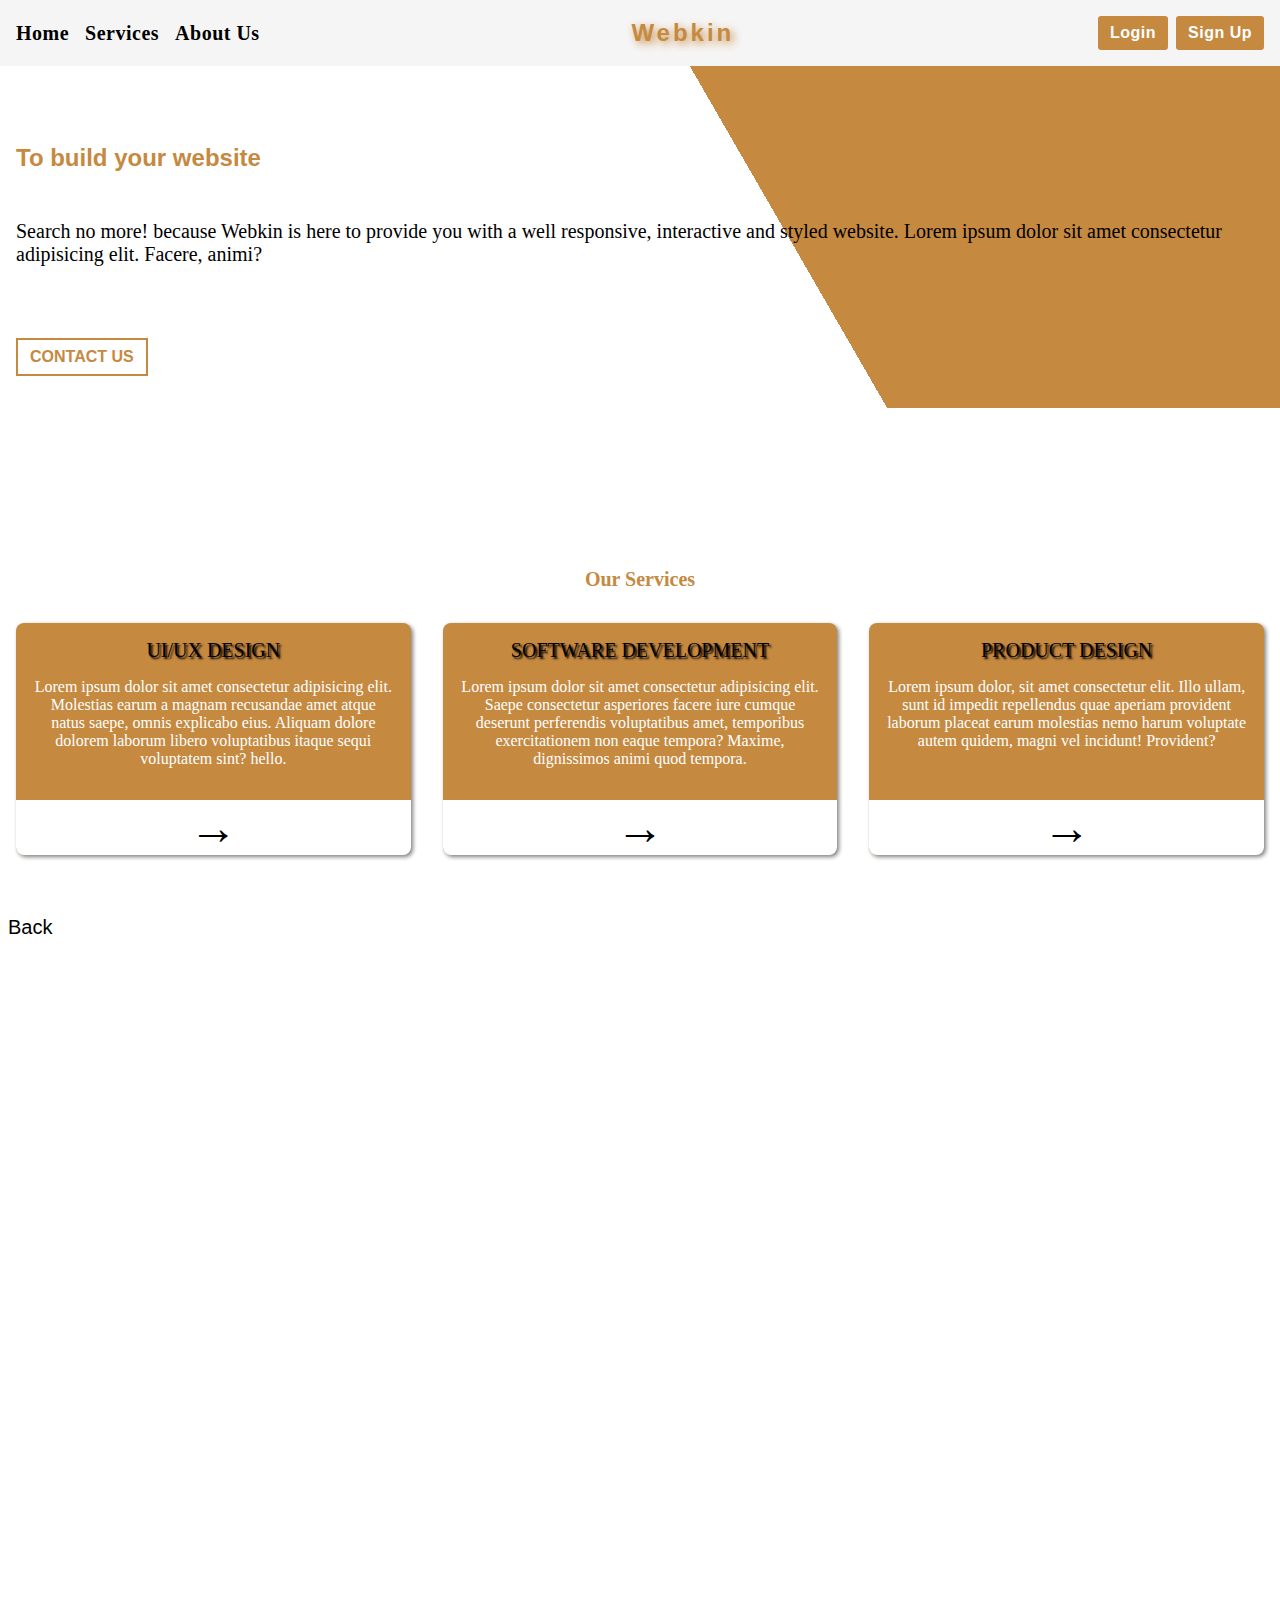
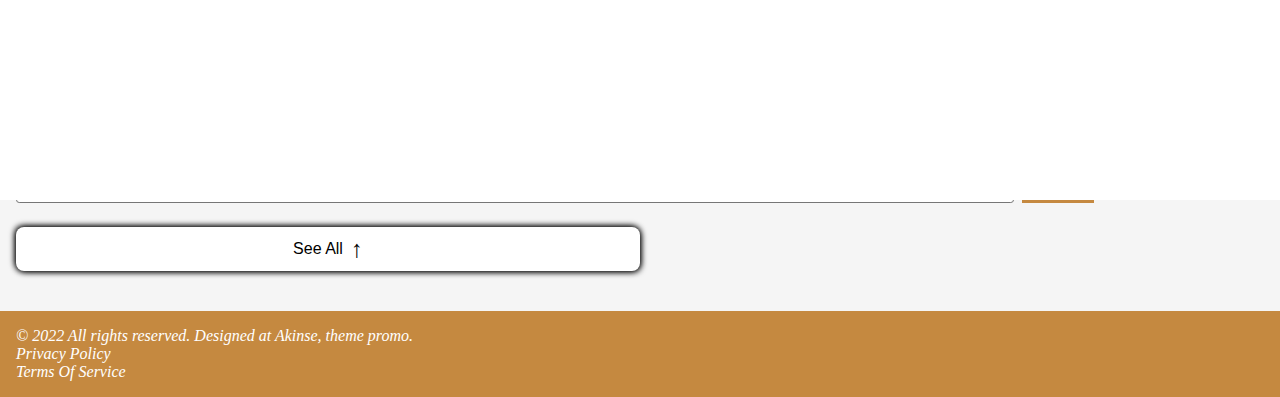
<file: index.html>
<!DOCTYPE html>
<html lang="en">

<head>
  <meta charset="UTF-8" />
  <meta name="viewport" content="width=device-width, initial-scale=1.0" />
  <meta name="description"
    content="This is a website which renders technical solutions like your web and graphics design ">
  <meta name="keywords" content="grahic design, website development">
  <meta http-equiv="Content-Type" content="text/html;charset=UTF-8">
  <link rel="stylesheet" href="style.css">
  <link rel="stylesheet" href="https://cdnjs.cloudflare.com/ajax/libs/font-awesome/6.2.1/css/all.min.css"
    integrity="sha512-MV7K8+y+gLIBoVD59lQIYicR65iaqukzvf/nwasF0nqhPay5w/9lJmVM2hMDcnK1OnMGCdVK+iQrJ7lzPJQd1w=="
    crossorigin="anonymous" referrerpolicy="no-referrer" />
  <title>Webkin</title>
</head>

<body>
  <div>
    <header>
      <ul id="menus">
        <li class="menu-list"><a href="#">Home <i class="fa-solid fa-ellipsis-vertical"></i></a></li>
        <li class="menu-list"><a href="#total-div">Services <i class="fa-solid fa-ellipsis-vertical"></i></a></li>
        <li class="menu-list"><a href="">About Us <i class="fa-solid fa-ellipsis-vertical"></i></a></li>
      </ul>

      <h1 id="page-head">Webkin</h1>

      <div class="in-div">
        <a href="login/login_page.html"><button class="sign-btn" id="log-btn">Login</button></a>
        <a href="signUp/sign_up.html"><button class="sign-btn" id="sig-btn">Sign Up</button></a>
      </div>
    </header>



    <section class="sections" id="body-sec">
      <div style="margin: 0; padding: 0;">
        <h2 id="intro">To build your website</h2>
        <p id="intro-text">Search no more! because Webkin is here to provide you with a well responsive, interactive and
          styled website. Lorem ipsum dolor sit amet consectetur adipisicing elit. Facere, animi?
        </p>
        <a href="#info-div"><button id="con-btn">CONTACT US</button></a>
      </div>
    </section>



    <div class="sections">
      <h1 class="topics">Our Services</h1>
      <div id="total-div">

        <div class="div-item">
          <div class="ser-div">
            <p class="ser-head">UI/UX DESIGN</p>
            <p class="ser-text">
              Lorem ipsum dolor sit amet consectetur adipisicing elit. Molestias earum a magnam recusandae amet atque
              natus saepe, omnis explicabo eius. Aliquam dolore dolorem laborum libero voluptatibus itaque sequi
              voluptatem sint? hello.
            </p>
          </div>
          <div class="arr-btn">&RightArrow;</div>
        </div>

        <div class="div-item">
          <div class="ser-div">
            <p class="ser-head">SOFTWARE DEVELOPMENT</p>
            <p class="ser-text">
              Lorem ipsum dolor sit amet consectetur adipisicing elit. Saepe consectetur asperiores facere iure cumque
              deserunt perferendis voluptatibus amet, temporibus exercitationem non eaque tempora? Maxime, dignissimos
              animi quod tempora.
            </p>
          </div>
          <div class="arr-btn">&RightArrow;</div>
        </div>

        <div class="div-item">
          <div class="ser-div">
            <p class="ser-head">PRODUCT DESIGN</p>
            <p class="ser-text">
              Lorem ipsum dolor, sit amet consectetur elit. Illo ullam, sunt id impedit repellendus quae aperiam
              provident laborum placeat earum molestias nemo harum voluptate autem quidem, magni vel incidunt!
              Provident?
            </p>
          </div>
          <div class="arr-btn">&RightArrow;</div>
        </div>

      </div>
    </div>


    <div class="sections">
      <div id="info-div">
        <h1 class="topics">Contact Us</h1>
        <p class="top-text">Fill in your details and service you would like Webkin to render to you </p>
        <div id="ser-info">
          <form action="">
            <input type="text" name="fname" placeholder="Name (required)" class="infos" id="info1" autocomplete="on"
              required>
            <br>
            <input type="number" name="phone-no" placeholder="Phone" class="infos" id="info2" autocomplete="on"
              required>
            <br>
            <input type="email" name="email" placeholder="E-mail" class="infos" id="info3" autocomplete="on" required>
            <br>
            <input type="text" name="service" placeholder="Service Required" class="infos" id="info4" autocomplete="on"
              required>
            <br>
            <input type="text" name="details" placeholder="Message" class="infos" id="mess-det"><br>

          </form>
          <button id="sub-btn" class="in-btn">SUBMIT</button>
        </div>
      </div>
    </div>
    <div id="pop-div">
      <img src="icons/loading-gif.gif" id="loader">
      <div id="pop-sent">
        <h1 id="conHead">Message Sent!</h1>
        <p id="con-text"></p>
        <button id="return-btn">OK</button>
      </div>
    </div>


    <div>
      <div id="review-sec">
        <h1 class="topics">Customer Reviews</h1>
        <p class="top-text">Please share your experience's with our audience on the service Webkin renders</p>
        <div style="display: flex;">
          <textarea class="text-area" name="" placeholder="COMMENT" id="comment-sec" cols="90" rows="10"></textarea>
          <button id="rev-btn" class="in-btn" style="align-self: flex-end;">POST</button>
        </div>

        <div id="cus-rev">

        </div>

        <div>
          <button id="see-btn">See All <span>&UpArrow;</span> </button>
        </div>
      </div>
    </div>

    <div id="see-all">
      <button id="back-btn">Back</button>
      <div id="see-com">

      </div>
    </div>

    <footer id="last-page">
      <p>&copy; 2022 All rights reserved. Designed at Akinse, theme promo.</p>
      <p>Privacy Policy</p>
      <p>Terms Of Service</p>
    </footer>
  </div>

  <script src="index.js"></script>
</body>

</html>
</file>
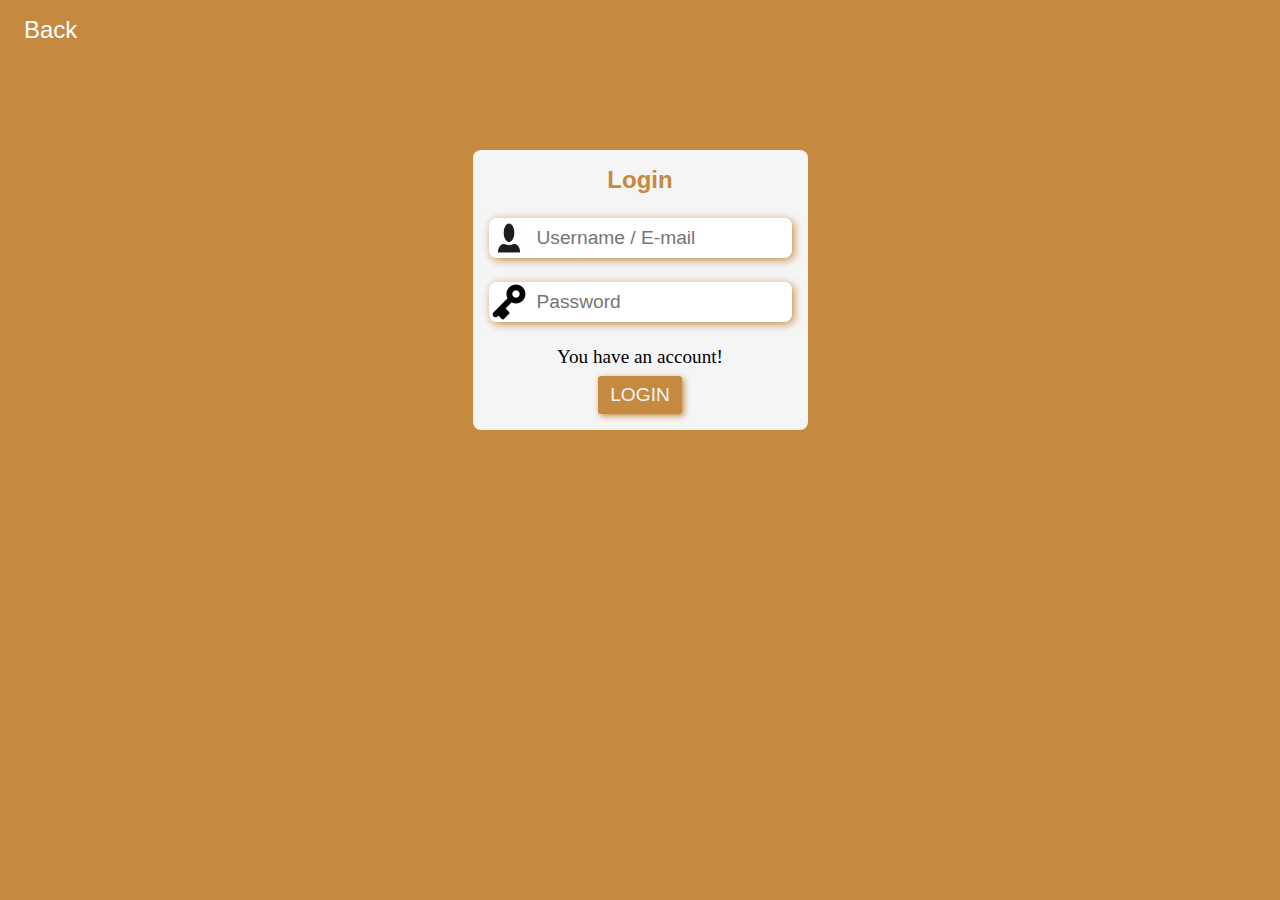
<file: login_page.html>
<!DOCTYPE html>
<html lang="en">
<head>
    <meta charset="UTF-8" />
    <meta name="viewport" content="width=device-width, initial-scale=1.0" />
    <link rel="stylesheet" href="https://cdnjs.cloudflare.com/ajax/libs/font-awesome/6.2.0/css/all.min.css" integrity="sha512-xh6O/CkQoPOWDdYTDqeRdPCVd1SpvCA9XXcUnZS2FmJNp1coAFzvtCN9BmamE+4aHK8yyUHUSCcJHgXloTyT2A==" crossorigin="anonymous" referrerpolicy="no-referrer" />
    <link rel="stylesheet" href="login_page.css">
    <title>Akinse Login</title>
</head>
<script>
      function retBack() {
            window.history.back()
      }
</script>
<body>
      <button style="background: none; border: none;" onclick="retBack()"> <span id="back-btn">Back</span></button>
 
      <div id="body">
            <div id="login-div">
                  <h1 id="log-top">Login</h1>
      
                  <div class="log-det">
                        <img src="unknown.jpeg" class="logos" alt="">
                        <input type="text" class="inputs" id="user-name" placeholder="Username / E-mail" autocomplete="on">
                  </div>
                  <div class="log-det">
                        <img src="key.png" class="logos" alt="">
                        <input type="password" class="inputs" placeholder="Password" id="password" autocomplete="on">
                  </div>
      
                  <p class="para">You have an account!</p>
                  
                  <a href="index.html"><button id="log-btn">LOGIN</button></a>
            </div> 
      </div>

</body>
</html>
</file>
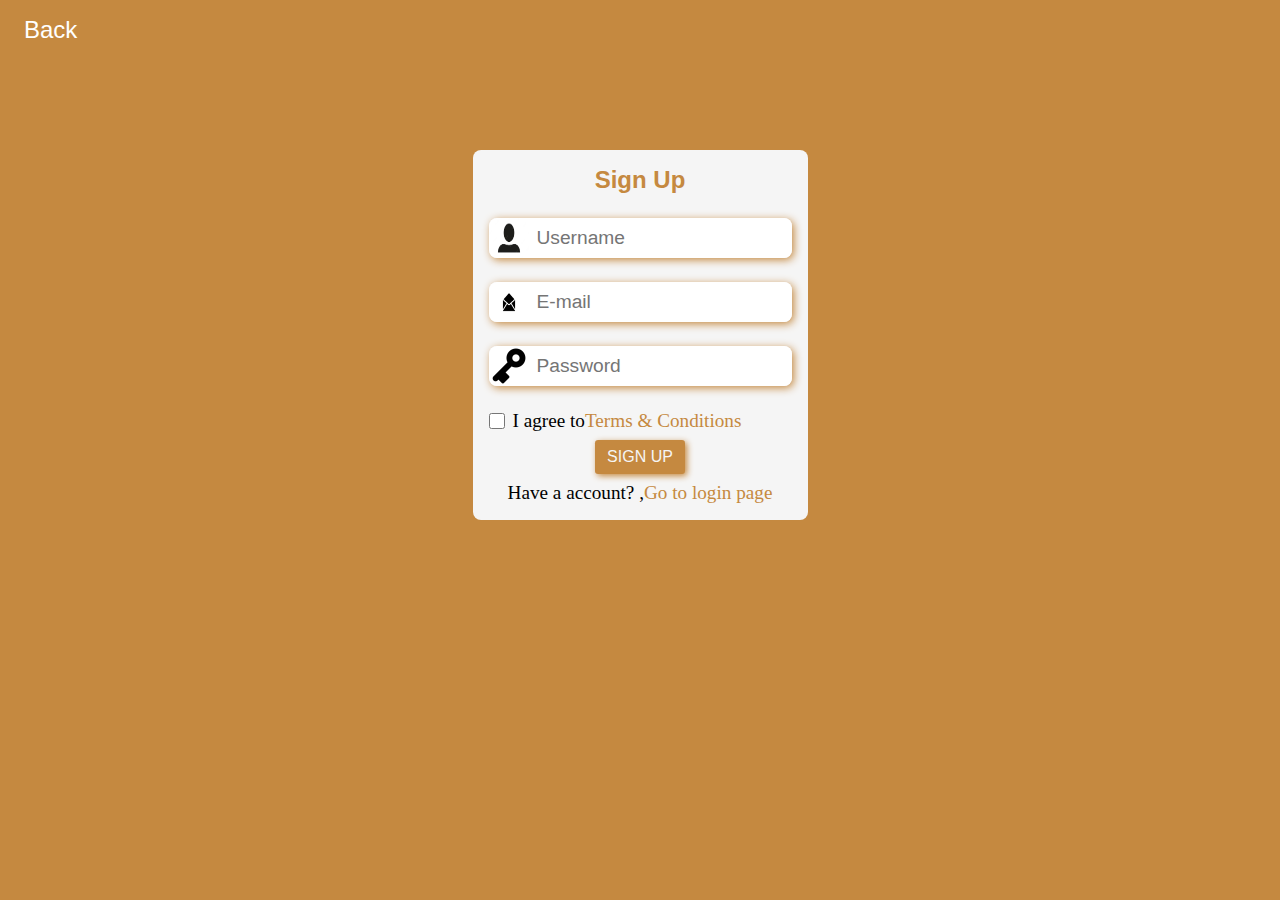
<file: sign_up.html>
<!DOCTYPE html>
<html lang="en">
<head>
    <meta charset="UTF-8">
    <meta http-equiv="X-UA-Compatible" content="IE=edge">
    <meta name="viewport" content="width=device-width, initial-scale=1.0">
    <link rel="stylesheet" href="sign_up.css">
    <title>Akinse Sign_Up</title>
</head>
<script>
    function retBack() {
          window.history.back()
    }
</script>
<body>
    <button onclick="retBack()" style="background: none; border: none;"><span id="back-btn">Back</span></button>

    <div id="body">
        <div id="sign-div">
            <h1 id="sig-top">Sign Up</h1>
    
            <div class="sig-det">
                <img src="unknown.jpeg" class="logos" alt="">
                <input type="text" name="" class="inputs" id="user-name" placeholder="Username" autocomplete="on">
            </div>
        
            <div class="sig-det">
                <img src="email.png" class="logos" alt="">
                <input type="text" id="email" class="inputs" placeholder="E-mail" autocomplete="on">
            </div>
        
            <div class="sig-det">
                <img src="key.png" class="logos" alt="">
                <input type="password" name="" class="inputs" placeholder="Password" id="password" autocomplete="on">
            </div>
        
            <div id="click-div">
                <input type="checkbox" name="" id="click-btn">
                <p class="para">I agree to<a href="" style="color: #c58940; text-decoration: none;">Terms & Conditions</a></p>
            </div>
        
            <a href="index.html"><button type="submit" id="sig-btn">SIGN UP</button></a>
    
            <p class="para1">Have a account? ,<a href="login_page.html" style="color: #c58940; text-decoration: none;">Go to login page</a></p>  
        </div>
    </div>
</body>
</html>
</file>
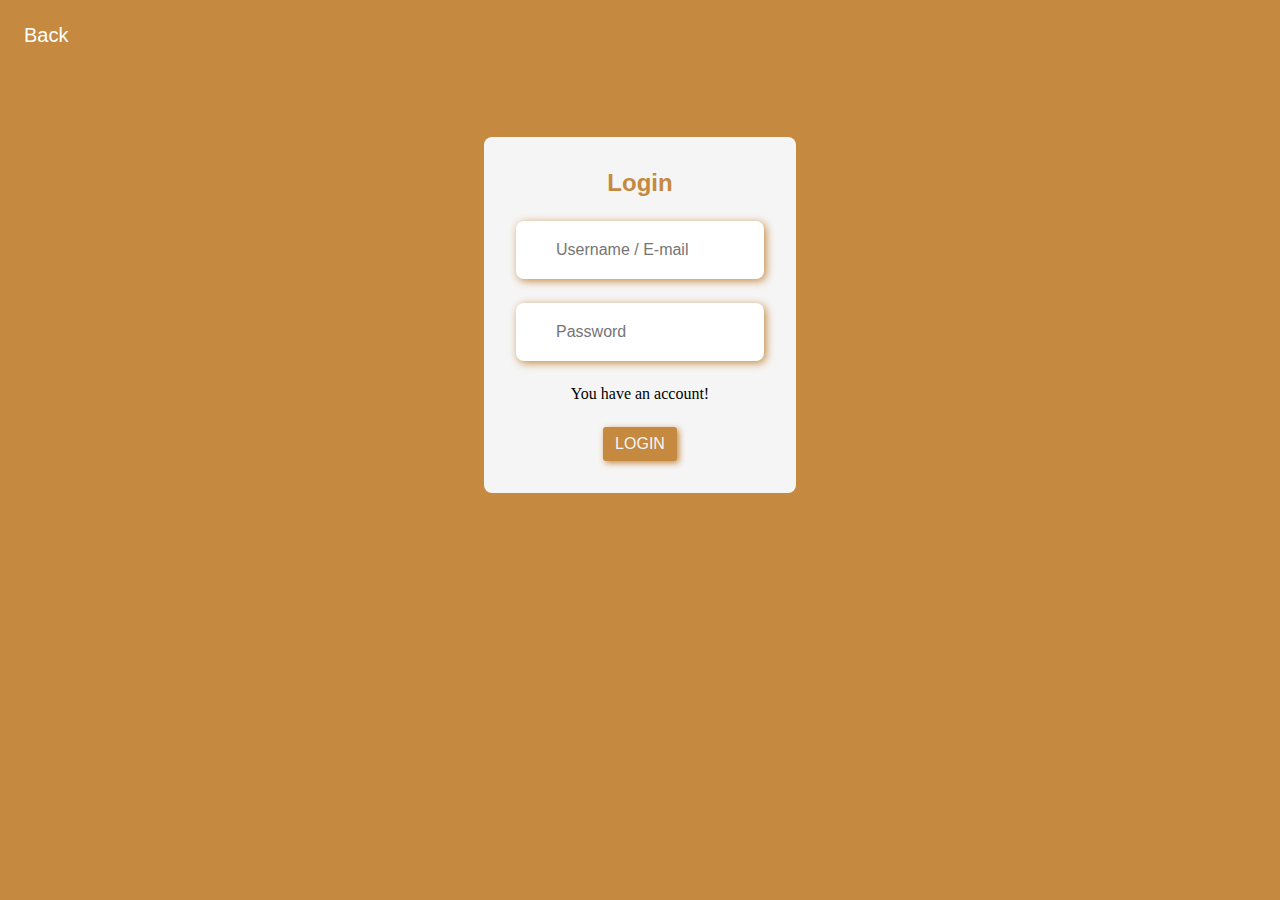
<file: login/login_page.html>
<!DOCTYPE html>
<html lang="en">
<head>
    <meta charset="UTF-8" />
    <meta name="viewport" content="width=device-width, initial-scale=1.0" />
    <link rel="stylesheet" href="https://cdnjs.cloudflare.com/ajax/libs/font-awesome/6.2.0/css/all.min.css" integrity="sha512-xh6O/CkQoPOWDdYTDqeRdPCVd1SpvCA9XXcUnZS2FmJNp1coAFzvtCN9BmamE+4aHK8yyUHUSCcJHgXloTyT2A==" crossorigin="anonymous" referrerpolicy="no-referrer" />
    <link rel="stylesheet" href="login_page.css">
    <title>Akinse Login</title>
</head>
<script>
      function retBack() {
            window.history.back()
      }
</script>
<body>
      <button style="background: none; border: none;" onclick="retBack()"> <span id="back-btn">Back</span></button>
 
      <div id="body">
            <div id="login-div">
                  <h1 id="log-top">Login</h1>
      
                  <div class="log-det">
                        <i class="fa-solid fa-user" style="color: #000000;"></i>
                        <input type="text" class="inputs" id="user-name" placeholder="Username / E-mail" autocomplete="on">
                  </div>
                  <div class="log-det">
                        <i class="fa-solid fa-key" style="color: #000000;"></i>
                        <input type="password" class="inputs" placeholder="Password" id="password" autocomplete="on">
                  </div>
      
                  <p class="para">You have an account!</p>
                  
                  <a href="../index.html"><button id="log-btn">LOGIN</button></a>
            </div> 
      </div>

</body>
</html>
</file>
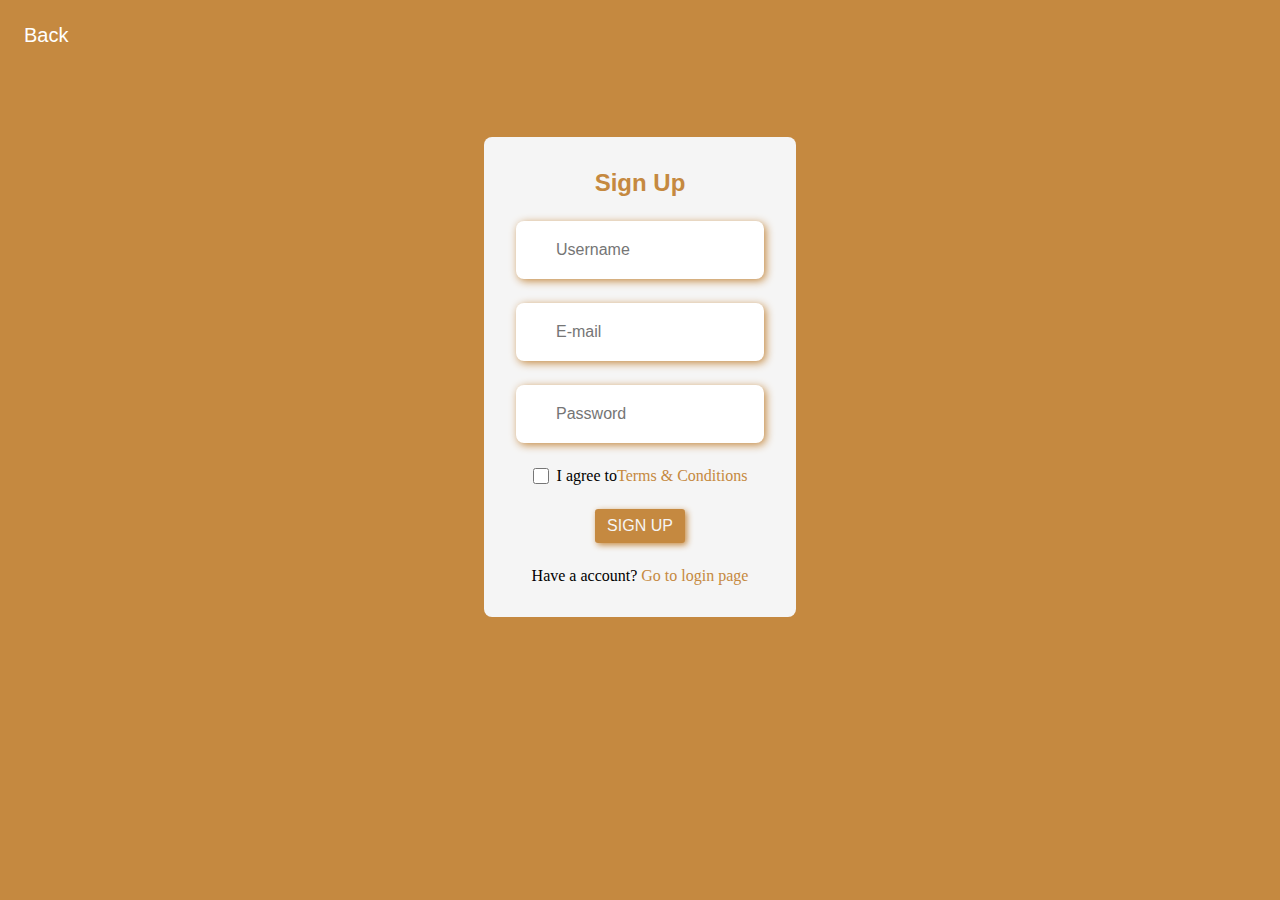
<file: signUp/sign_up.html>
<!DOCTYPE html>
<html lang="en">
<head>
    <meta charset="UTF-8">
    <meta http-equiv="X-UA-Compatible" content="IE=edge">
    <meta name="viewport" content="width=device-width, initial-scale=1.0">
    <link rel="stylesheet" href="https://cdnjs.cloudflare.com/ajax/libs/font-awesome/6.2.0/css/all.min.css" integrity="sha512-xh6O/CkQoPOWDdYTDqeRdPCVd1SpvCA9XXcUnZS2FmJNp1coAFzvtCN9BmamE+4aHK8yyUHUSCcJHgXloTyT2A==" crossorigin="anonymous" referrerpolicy="no-referrer" />
    <link rel="stylesheet" href="sign_up.css"> 
    <title>Akinse Sign_Up</title>
</head>
<script>
    function retBack() {
          window.history.back()
    }
</script>
<body>
    <button onclick="retBack()" style="background: none; border: none;"><span id="back-btn">Back</span></button>

    <div id="body">
        <div id="sign-div">
            <h1 id="sig-top">Sign Up</h1>
    
            <div class="sig-det">
                <i class="fa-solid fa-user" style="color: #000000;"></i>
                <input type="text" name="" class="inputs" id="user-name" placeholder="Username" autocomplete="on">
            </div>
        
            <div class="sig-det">
                <i class="fa-solid fa-envelope" style="color: #000000;"></i>
                <input type="text" id="email" class="inputs" placeholder="E-mail" autocomplete="on">
            </div>
        
            <div class="sig-det">
                <i class="fa-solid fa-key" style="color: #000000;"></i>
                <input type="password" name="" class="inputs" placeholder="Password" id="password" autocomplete="on">
            </div>
        
            <div id="click-div">
                <input type="checkbox" name="" id="click-btn">
                <p class="para">I agree to<a href="" style="color: #c58940; text-decoration: none;">Terms & Conditions</a></p>
            </div>
        
            <a href="../index.html"><button type="submit" id="sig-btn">SIGN UP</button></a>
    
            <p class="para1">Have a account? <a href="../login/login_page.html" style="color: #c58940; text-decoration: none;">Go to login page</a></p>  
        </div>
    </div>
</body>
</html>
</file>
<file: style.css>
*{
    padding: 0;
    margin: 0;
    box-sizing: border-box;
}

header {
    background-color: whitesmoke;
    display: flex;
    align-items: center;
    justify-content: space-between;
    position: fixed;
    top: 0;
    left: 0;
    width: 100%;
}

.menu-list {
    list-style: none;
}

.menu-list a {
    text-decoration: none;
    color: black;
    outline: none;
    font-weight: bold;
    transition: all 200ms linear;
}

.menu-list a:hover {
    color: #c58940;
}
    
#page-head {
    font-family: 'Trebuchet MS', 'Lucida Sans Unicode', 'Lucida Grande', 'Lucida Sans', Arial, sans-serif;
    letter-spacing: 3px;
    color: #c58940;
    font-weight: bold;
    text-shadow: 3px 3px 9px #c58940;
}
.in-div {
    display: flex;
    justify-content: center;
}
    
.sign-btn {
    background-color: #c58940;
    color: white;
    border-radius: 0.2rem;
    cursor: pointer;
    border: hidden;
    font-weight: bold;
    transition: all 300ms linear;
    outline: none;
    letter-spacing: 0.5px;
}

.sign-btn:hover {
    letter-spacing: 1.5px;
}
    
#body-sec {
    margin-top: 4rem; 
    background: linear-gradient(240deg, #c58940 40%, white 30%, white 30%);
}

#intro {
    font-family: Arial, Helvetica, sans-serif; 
    color: #c58940;
}
            
#con-btn {
    background: transparent;
    color: #c58940;
    font-weight: bold;
    transition: all 200ms linear;
    outline: none;
    border: 2px solid #c58940;
    cursor: pointer;
}

#con-btn:hover {
    background-color: #c58940;
    color: white;
}

.topics {
    color: #c58940;
    text-align: center;
    font-weight: bold;
} 

#total-div {
    display: grid;
    justify-content: center;
}

.div-item {
    background-color: #c58940;
    display: flex;
    flex-direction: column;
    box-shadow: 2px 2px 4px gray;
    border-radius: 0.5rem;
    overflow: hidden;
}

.ser-div {
    flex-grow: 1;
}

.ser-head {
    text-shadow: 2px 2px 2px black;
    text-align: center;
}

.ser-text {
    color: white;
    text-align: center;
    margin: 0;
}

.arr-btn {
    font-size: 3rem;
    text-align: center; 
    color: black; 
    font-weight: bold;
    transition: all 200ms linear;
    cursor: pointer;
    outline: none;
    margin: 0;
    background-color: white;
}

.arr-btn:hover {
    color: #c58940;
}
    
.infos {
    outline: none;
    border: 1px solid black;
}

#mess-det {
    width: 80%;
}

.in-btn {
    border: 2px solid #c58940;
    background-color: #c58940;
    color: white;
    font-weight: lighter;
    cursor: pointer;
} 

#pop-div {
    width: 100%;
    height: 100vh;
    position: fixed;
    top: 0;
    background-color: rgba(204, 196, 196, 0.5);
    display: none;
    opacity: 0;
}

#pop-div.open-pop {
    display: block;
    opacity: 1;
}

#loader {
    background-color: transparent;
    position: absolute;
    top: 50%;
    left: 50%;
    transform: translate(-50%, -50%);
}

#loader.open-loader {
    display: none;
}

#pop-sent {
    background-color: whitesmoke;
    position: absolute;
    top: 50%;
    left: 50%;
    transform: translate(-50%, -50%);
    color: black;
    box-shadow: 1px 1px 6px black, -1px -1px 6px black;
    height: fit-content;
    width: fit-content; 
    text-align: center;
    outline: none;
    display: none;
    padding: 1rem;
}

#pop-sent.open-popSent {
    display: block;
}

#con-text {
    margin: 1rem 0;
}

#pop-sent h1 {
    color: #c58940;
    margin: 0;
}

#pop-sent button {
    width: 100%;
    background-color: #c58940;
    color: white;
    border: 2px solid #c58940;
    outline: none;
}

#review-sec {
    background-color: whitesmoke;
}

.text-area {
    outline: none;
    border-radius: 0.2rem;
    resize: none;
    width: 80%;
}
    
#rev-btn {
    margin-left: 0.5rem;
}
    
#cus-rev {
    height: auto;
    margin: 0.5rem 0;
}

#rev-img {
    border-radius: 50%; 
    border: 2px solid black;
}

.comm-box {
    display: flex; 
    margin: 0.5rem 0;
}

.comm-box:first-child {
    margin-top: 0;
}

.comm-box:last-child {
    margin-bottom: 0;
}

.rev-box {
    border: none;
    background-color: rgb(211, 209, 209);
    border-radius: 0.2rem; 
    word-break: keep-all; 
    width: 100%; 
    height: auto; 
    margin: 0 0.5rem; 
}

.time-box {
    align-self: flex-end; 
}
    
#see-btn {
    background-color: white;
    color: black;
    box-shadow: 1px 1px 6px black, -1px -1px 6px black;
    width: 50%;
    border: none;
    display: flex;
    justify-content: center;
    align-items: center;
    outline: none;
    border-radius: 0.5rem;
    cursor: pointer;
}

#see-btn span {
    margin-left: 0.5rem;
    font-weight: bolder; 
}

#see-all {
    background-color: white;
    height: 100vh;
    width: 100%;
    position: fixed;
    top: 100%;
    overflow-y: auto;
}

#see-all.open-com {
    top: 0;
    animation: showcase 200ms linear 1 forwards;
}

@keyframes showcase {
    0% {top: 100%;}
    100% {top: 0}
}

#back-btn {
    background-color: white;
    color: black;
    border: none;
    outline: none;
    position: fixed;
    width: 100%;
    text-align: start;
    cursor: pointer;
}
    
#last-page {
    background-color: #c58940;
    color: white;
    display: grid;
    align-content: center;
    font-style: italic;
} 





@media all and (max-width: 767px) {

    header {
        padding: 0.5rem;
    }

    #menus a {
        letter-spacing: 0.5px;
    }

    .menu-list a {
        font-size: 1rem;
    }

    #page-head {
        font-size: 1.25rem;
    }

    .sign-btn {
        padding: 0.25rem 0.5rem 0.25rem 0.5rem;
        margin-left: 0.5rem;
        font-size: 0.75rem;
    }
    
    .sections {
        padding: 0 0.5rem;
        margin: 7.5rem 0;
    }

    #body-sec {
        padding: 4rem 0.5rem 2rem 0.5rem;
    }

    #intro {
        font-size: 1.25rem;
    }

    #intro-text {
        font-size: 1rem;
        margin: 2rem 0;
    }

    #con-btn {
        border: 2px solid #c58940;
        padding: 0.25rem 0.5rem 0.25rem 0.5rem;
        font-size: 0.75rem;
        margin: 1rem 0 0 0;
    }

    #con-btn:hover {
        letter-spacing: 0.3px;
    }
        
    .topics {
        font-size: 1rem;
        margin-bottom: 1.5rem;
    }
  
    .top-text {
        margin: 0.25rem  0;
        font-size: 0.75rem;
    }

    #total-div {
        grid-template-rows: 1fr 1fr 1fr;
        gap: 1rem 0;
    }

    .ser-div {
        padding: 0.5rem;
    }

    .ser-head {
        font-size: 1rem;
        margin-bottom: 0.5rem;
    }

    .ser-text {
        font-size: 0.75rem;
    }

    .arr-btn {
        font-size: 2rem;
    }

    .infos {
        font-size: 0.75rem;
        margin: 0.25rem 0;
        padding: 0.25rem;
    }
    
    #mess-det {
        padding: 0.5rem 0.25rem;
    }

    #sub-btn {
        margin: 0.25rem 0;
        font-size: 0.75rem;
    }

    #conHead {
        font-size: 1rem;
    }

    #con-text {
        font-size: 0.75rem;
    }

    #return-btn {
        font-size: 0.75rem;
        padding: 0.25rem 0;
    }

    .in-btn {
        padding: 0.25rem 0.5rem 0.25rem 0.5rem;
        font-size: 0.75rem;
    }

    #loader {
        width: 5rem;
    }

    #review-sec {
        padding: 0.5rem;
    }
    
    .text-area {
        font-size: 0.75rem;
        padding: 0.25rem;
        height: 5rem;
    }

    #rev-img {
        width: 2rem; 
        height: 2rem; 
    }

    .rev-box {
        padding: 0.25rem; 
        font-size: 0.75rem;
    }

    .time-box {
        font-size: 0.75rem;
    }

    #see-btn {
        margin: 1rem 0;
        font-size: 0.75rem;
        padding: 0.25rem 0.5rem 0.25rem 0.5rem;
    }

    #see-btn span {
        font-size: 1rem; 
    }

    #see-com {
        padding: 0 0.5rem;
        margin: 3rem 0 0.5rem 0;
    }

    #back-btn {
        font-size: 1rem;
        padding: 1rem 0.5rem 0.5rem 0.5rem;
    }

    #last-page {
        padding: 0.5rem;
        font-size: 0.75rem;
    }
}



@media all and (max-width: 1023px) and (min-width: 768px) {
    header {
        padding: 1rem;
    }

    #menus {
        display: flex;
    }

    #menus a {
        letter-spacing: 0.5px;
        font-size: 1.5rem;
        margin-right: 1rem;
    }

    #page-head {
        font-size: 2rem;
    }

    .sign-btn {
        padding: 0.5rem 0.75rem 0.5rem 0.75rem;
        margin-left: 0.5rem;
        font-size: 1rem;
    }
        
    .sections {
        padding: 0 1rem;
        margin: 10rem 0;
    }

    #body-sec {
        padding: 6rem 1rem 3rem 1rem;
    }

    #intro {
        font-size: 2rem;
    }

    #intro-text {
        font-size: 1.5rem;
        margin: 3rem 0;
    }

    #con-btn {
        padding: 0.5rem 0.75rem 0.5rem 0.75rem;
        font-size: 1rem;
        margin: 1.5rem 0 0 0;
    }

    #con-btn:hover {
        letter-spacing: 0.5px;
    }
        
    .topics {
        font-size: 1.5rem;
        margin-bottom: 2.5rem;
    }

    .top-text {
        font-size: 1rem;
        margin: 0.5rem 0;
    }
    
    #total-div {
        grid-template-columns: 1fr 1fr;
        gap: 2rem;
    }

    .ser-div {
        padding: 1.5rem;
    }

    .ser-head {
        font-size: 1.5rem;
        margin-bottom: 1.5rem;
    }

    .ser-text {
        font-size: 1rem;
        margin-bottom: 1.5rem;
    }

    .arr-btn {
        font-size: 3.5rem;
    }

    #ser-info {
        margin-left: 2rem;
    }
    
    .infos {
        font-size: 1rem;
        margin: 0.5rem 0;
        padding: 0.5rem;
    }
    
    #mess-det {
        padding: 0.75rem 0.5rem;
    }

    #sub-btn {
        margin: 0.5rem 0;
    }

    .in-btn {
        padding: 0.5rem 0.75rem 0.5rem 0.75rem;
        font-size: 1rem;
    }

    #loader {
        width: 10rem;
    }

    #pop-sent h1 {
        font-size: 1.5rem;
    }
 
    #con-text {
        font-size: 1rem;
    }

    #pop-sent button {
        padding: 0.5rem 0;
        font-size: 1rem;
    }
    
    #review-sec {
        padding: 1rem;
    }
    
    .text-area {
        font-size: 1rem;
        padding: 0.5rem;
        height: 10rem;
    }

    #rev-img {
        width: 3rem; 
        height: 3rem; 
    }
    
    .rev-box {
        padding: 0.5rem; 
        font-size: 1rem;
    }
    
    .time-box {
        font-size: 1rem;
    }

    #see-btn {
        margin: 1.5rem 0;
        font-size: 1rem;
        padding: 0.5rem 0.75rem 0.5rem 0.75rem;
    }

    #see-btn span {
        font-size: 1.5rem; 
    }

    #see-com {
        padding: 0 1rem;
        margin: 5rem 0 1rem 0;
    }

    #back-btn {
        font-size: 1.5rem;
        padding: 1.5rem 1rem 1rem 1rem;
    }

    #last-page {
        padding: 1rem;
        font-size: 1rem;
    }
      
} 




@media all and (min-width: 1024px) { 

    header {
        padding: 1rem;
    }

    #menus {
        display: flex;
    }

    #menus a {
        letter-spacing: 0.5px;
        font-size: 1.25rem;
        margin-right: 1rem;
    }

    #page-head {
        font-size: 1.5rem;
    }

    .sign-btn {
        padding: 0.5rem 0.75rem 0.5rem 0.75rem;
        margin-left: 0.5rem;
        font-size: 1rem;
    }
            
    .sections {
        padding: 0 1rem;
        margin: 10rem 0;
    }

    #body-sec {
        padding: 5rem 1rem 2rem 1rem;
    }

    #intro {
        font-size: 1.5rem;
    }

    #intro-text {
        font-size: 1.25rem;
        margin: 3rem 0;
    }

    #con-btn {
        padding: 0.5rem 0.75rem 0.5rem 0.75rem;
        font-size: 1rem;
        margin: 1.5rem 0 0 0;
    }

    #con-btn:hover {
        letter-spacing: 0.5px;
    }

    .topics {
        font-size: 1.25rem;
        margin-bottom: 2rem;
    }

    .top-text {
        font-size: 1rem;
        margin: 0.5rem 0;
    }
    
    #total-div {
        grid-template-columns: 1fr 1fr 1fr;
        gap: 0 2rem;
    }

    .ser-div {
        padding: 1rem;
    }

    .ser-head {
        font-size: 1.25rem;
        margin-bottom: 1rem;
    }

    .ser-text {
        font-size: 1rem;
        margin-bottom: 1rem;
    }

    .arr-btn {
        font-size: 3rem;
    }

    #ser-info {
        margin-left: 5rem;
    }
    
    .infos {
        font-size: 1rem;
        margin: 0.5rem 0;
        padding: 0.5rem;
    }
    
    #mess-det {
        padding: 0.75rem 0.5rem;
    }

    #sub-btn {
        margin: 0.5rem 0;
    }

    .in-btn {
        padding: 0.5rem 0.75rem 0.5rem 0.75rem;
        font-size: 1rem;
    }

    #loader {
        width: 8rem;
    }

    #pop-sent h1 {
        font-size: 1.25rem;
    }
 
    #con-text {
        font-size: 1rem;
    }

    #pop-sent button {
        padding: 0.25rem 0;
        font-size: 1rem;
    }

    #review-sec {
        padding: 1rem;
    }
    
    .text-area {
        font-size: 1rem;
        padding: 0.5rem;
        height: 8rem;
    }

    #rev-img {
        width: 2rem; 
        height: 2rem; 
    }
    
    .rev-box {
        padding: 0.5rem; 
        font-size: 1rem;
    }
    
    .time-box {
        font-size: 1rem;
    }

    #see-btn {
        margin: 1.5rem 0;
        font-size: 1rem;
        padding: 0.5rem 0.75rem 0.5rem 0.75rem;
    }

    #see-btn span {
        font-size: 1.5rem; 
    }

    #see-com {
        padding: 0 0.5rem;
        margin: 4rem 0 0.5rem 0;
    }

    #back-btn {
        font-size: 1.25rem;
        padding: 1rem 0.5rem;
    }

    #last-page {
        padding: 1rem;
        font-size: 1rem;
    }
}
</file>
<file: login_page.css>
*{
    padding: 0;
    margin: 0;
    box-sizing: border-box;
}

body {
    background-color: #c58940;
}

#body {
    display: grid;
    justify-content: center;
    align-content: center;
}
    
#back-btn {
    transition: all 200ms linear;
    background-color: #c58940; 
    color: white;
    outline: none;  
    border: none; 
    cursor: pointer;
}
    
#back-btn:hover {
    letter-spacing: 3px;
}

#log-top {
    color: #c58940;
    font-weight: bold;
    font-family: 'Trebuchet MS', 'Lucida Sans Unicode', 'Lucida Grande', 'Lucida Sans', Arial, sans-serif;
}   

#login-div {
    background-color: whitesmoke;
    width: fit-content;
    height: fit-content;
    border-radius: 0.5rem;
    text-align: center;
}

.log-det {
    display: flex;
    width: fit-content;
    border: hidden;
    border-radius: 0.5rem;
    box-shadow: 2px 2px 8px #c58940;
}

.logos {
    border-radius: 0.5rem 0 0 0.5rem;
}
 
.inputs {
    border: hidden;
    border-radius: 0 0.5rem 0.5rem 0;
    outline: none;
}

#log-btn {
    background: #c58940;
    color: whitesmoke;
    border: none;
    border-radius: 0.2rem; 
    cursor: pointer;
    transition: all 200ms linear;
    outline: none;
    box-shadow: 2px 2px 6px #c58940;
}

#log-btn:hover {
    transform: scale(1.05, 1.05);
}




@media all and (max-width: 767px) {

    body {
        padding: 0.5rem;
    }

    #back-btn {
        font-size: 1.5rem;
        margin: 1rem;
    }

    #login-div {
        margin: 1.5rem 0;
        padding: 1rem;
    }

    #log-top {
        margin: 0 0 1rem 0;
        font-size: 1.5rem;
    }

    .log-det {
        margin: 1rem 0;
    }

    .logos {
        height: 2.5rem;
        width: 2.5rem;
    }

    .inputs {
        padding: 0.25rem;
        font-size: 1.2rem;
    }

    .para {
        font-size: 1.2rem;
        margin-bottom: 0.5rem;
    }

    #log-btn {
        font-size: 1rem;
        padding: 0.5rem 0.75rem 0.5rem 0.75rem;
    }
}




@media all and (min-width:768px) and (max-width: 1023px) {

    body {
        padding: 1rem;
    }

    #body {
        margin-top: 5vh;
    }

    #back-btn {
        font-size: 2rem;
        margin: 1rem;
    }

    #login-div {
        margin: 2rem 0;
        padding: 2rem;
    }

    #log-top {
        margin: 0 0 1rem 0;
        font-size: 2rem;
    }

    .log-det {
        margin: 2rem 0;
    }

    .logos {
        height: 3rem;
        width: 3rem;
    }

    .inputs {
        padding: 0.5rem;
        font-size: 1.5rem;
    }

    .para {
        font-size: 2rem;
        margin-bottom: 1rem;
    }

    #log-btn {
        font-size: 1.5rem;
        padding: 0.75rem 1rem 0.75rem 1rem;
    }
}




@media all and (min-width: 1024px) {
    body {
        padding: 1rem;
    }

    #body {
        margin-top: 10vh;
    }

    #back-btn {
        font-size: 1.5rem;
        margin: 0.5rem;
    }

    #login-div {
        margin: 1rem 0;
        padding: 1rem;
    }

    #log-top {
        margin: 0 0 1rem 0;
        font-size: 1.5rem;
    }

    .log-det {
        margin: 1.5rem 0;
    }

    .logos {
        height: 2.5rem;
        width: 2.5rem;
    }

    .inputs {
        padding: 0.5rem;
        font-size: 1.2rem;
    }

    .para {
        font-size: 1.2rem;
        margin-bottom: 0.5rem;
    }

    #log-btn {
        font-size: 1.2rem;
        padding: 0.5rem 0.75rem 0.5rem 0.75rem;
    }
}
</file>
<file: sign_up.css>
*{
    padding: 0;
    margin: 0;
    box-sizing: border-box;
}

body {
    background-color: #c58940;
}
    
#body {
    display: grid;
    justify-content: center;
    align-items: center;
}

#back-btn {
    transition: all 200ms linear;
    background-color: #c58940; 
    color: white;
    outline: none;  
    border: none; 
    cursor: pointer;
}
    
#back-btn:hover {
    letter-spacing: 3px;
}
   
#sig-top {
    color: #c58940;
    font-weight: bold;
    font-family: 'Trebuchet MS', 'Lucida Sans Unicode', 'Lucida Grande', 'Lucida Sans', Arial, sans-serif;
}

#sign-div {
    background-color: whitesmoke;
    width: fit-content;
    height: fit-content;
    border-radius: 0.5rem;
    text-align: center;
}
    
.sig-det {
    display: flex;
    width: fit-content;
    border: hidden;
    border-radius: 0.5rem;
    box-shadow: 2px 2px 8px #c58940;
}

.logos {
    border-radius: 0.5rem 0 0 0.5rem;
}
 
.inputs {
    border: hidden;
    border-radius: 0 0.5rem 0.5rem 0;
    outline: none;
}

#click-div {
    display: flex;
}

#click-btn {
    accent-color: #c58940;
    outline: none;
}

#sig-btn {
    background: #c58940;
    color: whitesmoke;
    border: none;
    border-radius: 0.2rem; 
    cursor: pointer;
    transition: all 200ms linear;
    outline: none;
    box-shadow: 2px 2px 6px #c58940;
}

#sig-btn:hover {
    transform: scale(1.05, 1.05);
}




@media all and (max-width: 767px) {
 
    body {
        padding: 0.5rem;
    }

    #back-btn {
        font-size: 1.5rem;
        margin: 1rem;
    }

    #sign-div {
        margin: 1.5rem 0;
        padding: 1rem;
    }

    #sig-top {
        margin: 0 0 1rem 0;
        font-size: 1.5rem;
    }

    .sig-det {
        margin: 1rem 0;
    }

    .logos {
        height: 2.5rem;
        width: 2.5rem;
    }

    .inputs {
        padding: 0.25rem;
        font-size: 1.2rem;
    }

    #click-div {
        margin-bottom: 0.5rem;
    }

    #click-btn {
        width: 1rem;
        margin-right: 0.25rem;
    }

    .para {
        font-size: 1.2rem;
    }

    #sig-btn {
        font-size: 1rem;
        padding: 0.5rem 0.75rem 0.5rem 0.75rem;
        margin-bottom: 0.5rem;
    }

    .para1 {
        font-size: 1.2rem;
    } 

}




@media all and (min-width: 768px) and (max-width: 1023px) {

    body {
        padding: 1rem;
    }

    #body {
        margin-top: 5vh;
    }

    #back-btn {
        font-size: 2rem;
        margin: 1rem;
    }

    #sign-div {
        margin: 2rem 0;
        padding: 2rem;
    }

    #sig-top {
        margin: 0 0 1rem 0;
        font-size: 2rem;
    }

    .sig-det {
        margin: 2rem 0;
    }

    .logos {
        height: 3rem;
        width: 3rem;
    }

    .inputs {
        padding: 0.5rem;
        font-size: 1.5rem;
        width: 25rem;
    }

    #click-div {
        margin-bottom: 1rem;
    }

    #click-btn {
        width: 1.5rem;
        margin-right: 0.5rem;
    }

    .para {
        font-size: 2rem;
    }

    #sig-btn {
        font-size: 1.5rem;
        padding: 0.75rem 1rem 0.75rem 1rem;
        margin-bottom: 1rem;
    }

    .para1 {
        font-size: 2rem;
    } 
}




@media all and (min-width: 1024px) {

    body {
        padding: 1rem;
    }

    #body {
        margin-top: 10vh;
    }

    #back-btn {
        font-size: 1.5rem;
        margin: 0.5rem;
    }

    #sign-div {
        margin: 1rem 0;
        padding: 1rem;
    }

    #sig-top {
        margin: 0 0 1rem 0;
        font-size: 1.5rem;
    }

    .sig-det {
        margin: 1.5rem 0;
    }

    .logos {
        height: 2.5rem;
        width: 2.5rem;
    }

    .inputs {
        padding: 0.5rem;
        font-size: 1.2rem;
    }

    #click-div {
        margin-bottom: 0.5rem;
    }

    #click-btn {
        width: 1rem;
        margin-right: 0.5rem;
    }

    .para {
        font-size: 1.2rem;
    }

    #sig-btn {
        font-size: 1rem;
        padding: 0.5rem 0.75rem 0.5rem 0.75rem;
        margin-bottom: 0.5rem;
    }

    .para1 {
        font-size: 1.2rem;
    } 
}
</file>
<file: login/login_page.css>
*{
    padding: 0;
    margin: 0;
    box-sizing: border-box;
}

body {
    background-color: #c58940;
}

#body {
    display: flex;
    justify-content: center;
}
    
#back-btn {
    background-color: #c58940; 
    color: white;
    outline: none;  
    border: none; 
    cursor: pointer;
}

#log-top {
    color: #c58940;
    font-weight: bold;
    font-family: 'Trebuchet MS', 'Lucida Sans Unicode', 'Lucida Grande', 'Lucida Sans', Arial, sans-serif;
}   

#login-div {
    background-color: whitesmoke;
    border-radius: 0.5rem;
    display: flex;
    flex-direction: column;
    align-items: center;
}

.log-det {
    display: flex;
    align-items: center;
    border-radius: 0.5rem;
    background-color: white;
    box-shadow: 2px 2px 8px #c58940;
    width: 100%;
}
 
.inputs {
    border: hidden;
    width: 100%;
    outline: none;
}

#log-btn {
    background: #c58940;
    color: whitesmoke;
    border: none;
    border-radius: 0.2rem; 
    cursor: pointer;
    transition: all 200ms linear;
    outline: none;
    box-shadow: 2px 2px 6px #c58940;
}

#log-btn:hover {
    transform: scale(1.05, 1.05);
}




@media all and (max-width: 767px) {

    body {
        padding: 1rem 0.5rem 0.5rem;
    }

    #back-btn {
        font-size: 1rem;
        margin: 1rem 0;
    }

    #body {
        margin-top: 10vh;
    }

    #login-div {
        width: 75%;
        padding: 2rem 1rem;
        gap: 1rem 0;
    }

    #log-top {
        font-size: 1.25rem;
    }

    .log-det {
        padding: 0.25rem 1rem;
        gap: 0 1rem;
    }

    .inputs {
        padding: 0.75rem 0;
        font-size: 0.75rem;
    }

    .para {
        font-size: 0.75rem;
    }

    #log-btn {
        font-size: 0.75rem;
        padding: 0.5rem 0.75rem 0.5rem 0.75rem;
    }
}




@media all and (min-width:768px) and (max-width: 1023px) {

    body {
        padding: 2rem 1rem 1rem 1rem;
    }

    #body {
        margin-top: 5vh;
    }

    #back-btn {
        font-size: 1.5rem;
        margin: 1rem;
    }

    #login-div {
        width: 60%;
        padding: 2rem;
        gap: 2rem 0;
    }

    #log-top {
        font-size: 2rem;
    }

    .log-det {
        padding: 0.25rem 1.25rem;
        gap: 0 1.25rem;
    }

    .inputs {
        padding: 1rem 0;
        font-size: 1rem;
    }

    .para {
        font-size: 1rem;
    }

    #log-btn {
        font-size: 1rem;
        padding: 0.75rem 1rem 0.75rem 1rem;
    }
}




@media all and (min-width: 1024px) {
    body {
        padding: 1.5rem 1rem 1rem 1rem;
    }

    #body {
        margin-top: 10vh;
    }

    #back-btn {
        font-size: 1.25rem;
        margin: 0.5rem;
    }

    #login-div {
        padding: 2rem;
        gap: 1.5rem 0;
        width: 25%;
    }

    #log-top {
        font-size: 1.5rem;
    }

    .log-det {
        padding: 0.25rem 1.25rem;
        gap: 0 1.25rem;
    }

    .inputs {
        padding: 1rem 0;
        font-size: 1rem;
    }

    .para {
        font-size: 1rem;
    }

    #log-btn {
        font-size: 1rem;
        padding: 0.5rem 0.75rem 0.5rem 0.75rem;
    }
}
</file>
<file: signUp/sign_up.css>
*{
    padding: 0;
    margin: 0;
    box-sizing: border-box;
}

body {
    background-color: #c58940;
}
    
#body {
    display: flex;
    justify-content: center;
}

#back-btn {
    background-color: #c58940; 
    color: white;
    outline: none;  
    border: none; 
    cursor: pointer;
}
   
#sig-top {
    color: #c58940;
    font-weight: bold;
    font-family: 'Trebuchet MS', 'Lucida Sans Unicode', 'Lucida Grande', 'Lucida Sans', Arial, sans-serif;
}

#sign-div {
    background-color: whitesmoke;
    border-radius: 0.5rem;
    display: flex;
    flex-direction: column;
    align-items: center;
}
    
.sig-det {
    display: flex;
    align-items: center;
    border-radius: 0.5rem;
    background-color: white;
    box-shadow: 2px 2px 8px #c58940;
    width: 100%;
}
 
.inputs {
    border: hidden;
    width: 100%;
    outline: none;
}

#click-div {
    display: flex;
    justify-content: center;
}

#click-btn {
    accent-color: #c58940;
    outline: none;
    cursor: pointer;
}

#sig-btn {
    background: #c58940;
    color: whitesmoke;
    border: none;
    border-radius: 0.2rem; 
    cursor: pointer;
    transition: all 200ms linear;
    outline: none;
    box-shadow: 2px 2px 6px #c58940;
}

#sig-btn:hover {
    transform: scale(1.05, 1.05);
}




@media all and (max-width: 767px) {
 
    body {
        padding: 1rem 0.5rem 0.5rem 0.5rem;
    }

    #back-btn {
        font-size: 1rem;
        margin: 1rem 0;
    }

    #body {
        margin-top: 10vh;
    }

    #sign-div {
        width: 75%;
        padding: 2rem 1rem;
        gap: 1rem 0;
    }

    #sig-top {
        font-size: 1.25rem;
    }

    .sig-det {
        padding: 0.25rem 1rem;
        gap: 0 1rem;
    }

    .inputs {
        padding: 0.75rem 0;
        font-size: 0.75rem;
    }

    #click-btn {
        width: 0.75rem;
        margin-right: 0.25rem;
    }

    .para {
        font-size: 0.75rem;
    }

    #sig-btn {
        font-size: 0.75rem;
        padding: 0.5rem 0.75rem 0.5rem 0.75rem;
    }

    .para1 {
        font-size: 0.75rem;
    } 

}




@media all and (min-width: 768px) and (max-width: 1023px) {

    body {
        padding: 2rem 1rem 1rem 1rem;
    }

    #body {
        margin-top: 5vh;
    }

    #back-btn {
        font-size: 1.5rem;
        margin: 1rem;
    }

    #sign-div {
        width: 60%;
        padding: 2rem;
        gap: 2rem 0;
    }

    #sig-top {
        font-size: 2rem;
    }

    .sig-det {
        padding: 0.25rem 1.25rem;
        gap: 0 1.25rem;
    }

    .inputs {
        padding: 1rem 0;
        font-size: 1rem;
    }

    #click-btn {
        width: 1rem;
        margin-right: 0.5rem;
    }

    .para {
        font-size: 1rem;
    }

    #sig-btn {
        font-size: 1rem;
        padding: 0.75rem 1rem 0.75rem 1rem;
    }

    .para1 {
        font-size: 1rem;
    } 
}




@media all and (min-width: 1024px) {

    body {
        padding: 1.5rem 1rem 1rem 1rem;
    }

    #body {
        margin-top: 10vh;
    }

    #back-btn {
        font-size: 1.25rem;
        margin: 0.5rem;
    }

    #sign-div {
        padding: 2rem;
        gap: 1.5rem 0;
        width: 25%;
    }

    #sig-top {
        font-size: 1.5rem;
    }

    .sig-det {
        padding: 0.25rem 1.25rem;
        gap: 0 1.25rem;
    }

    .inputs {
        padding: 1rem 0;
        font-size: 1rem;
    }

    #click-btn {
        width: 1rem;
        margin-right: 0.5rem;
    }

    .para {
        font-size: 1rem;
    }

    #sig-btn {
        font-size: 1rem;
        padding: 0.5rem 0.75rem 0.5rem 0.75rem;
    }

    .para1 {
        font-size: 1rem;
    } 
}
</file>
